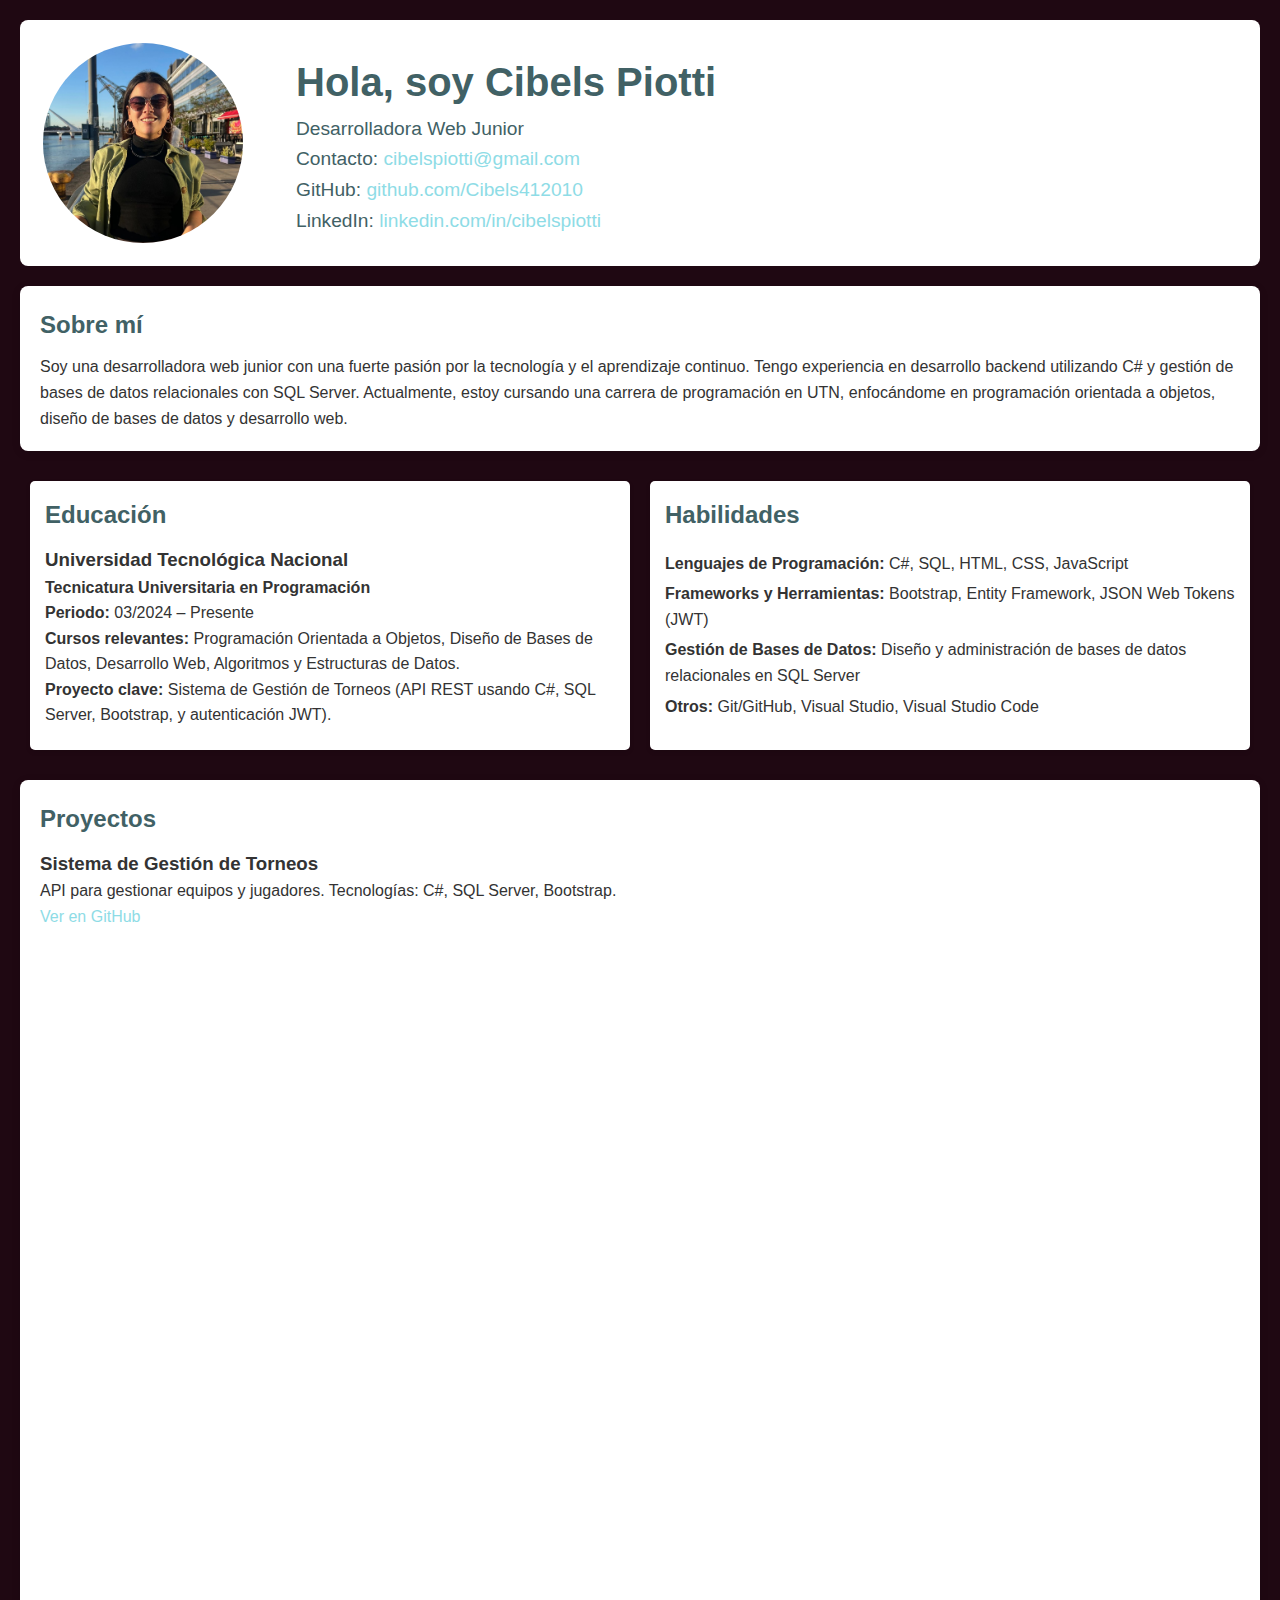
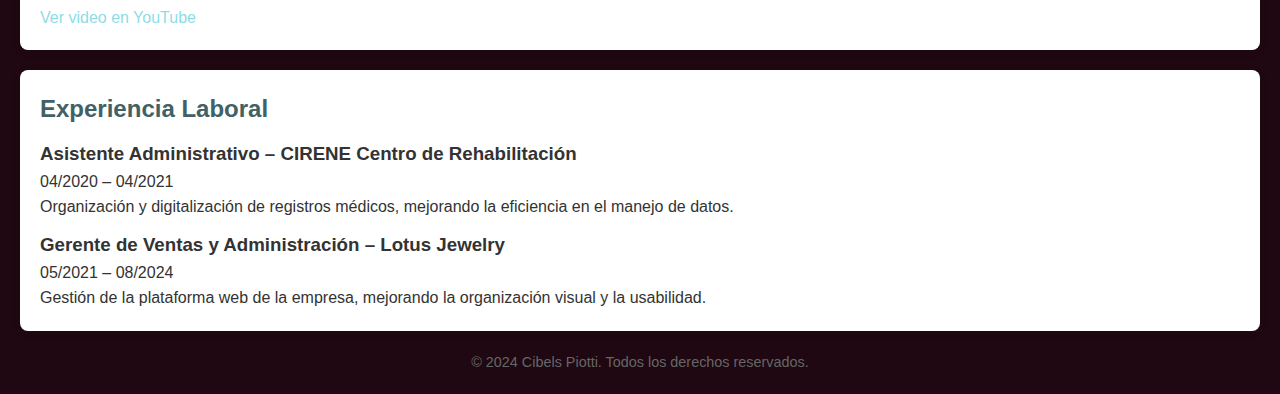
<file: index.html>
<!DOCTYPE html>
<html lang="en">
<head>
    <meta charset="UTF-8">
    <meta name="viewport" content="width=device-width, initial-scale=1.0">
    <link rel="stylesheet" type="text/css" href="styles.css">
    <title>Cibels Piotti - Portfolio</title>
</head>
<body>
    <header>
        <div class="header-container">
            <img src="images/2PerfilPicture.jpeg" alt="Cibels Piotti" class="profile-pic">
            <div class="header-text">
                <h1>Hola, soy Cibels Piotti</h1>
                <p>Desarrolladora Web Junior</p>
                <p>Contacto: <a href="mailto:cibelspiotti@gmail.com">cibelspiotti@gmail.com</a></p>
                <p>GitHub: <a href="https://github.com/Cibels412010">github.com/Cibels412010</a></p>
                <p>LinkedIn: <a href="https://linkedin.com/in/cibelspiotti">linkedin.com/in/cibelspiotti</a></p>
            </div>
        </div>
    </header>
    
    <section id="about">
        <h2>Sobre mí</h2>
        <p>Soy una desarrolladora web junior con una fuerte pasión por la tecnología y el aprendizaje continuo. Tengo experiencia en desarrollo backend utilizando C# y gestión de bases de datos relacionales con SQL Server. Actualmente, estoy cursando una carrera de programación en UTN, enfocándome en programación orientada a objetos, diseño de bases de datos y desarrollo web.</p>
    </section>
    <div id="skills-education">

        <section id="education" class="card">
            <div >
            <h2>Educación</h2>
                <h3>Universidad Tecnológica Nacional</h3>
                <p><strong>Tecnicatura Universitaria en Programación</strong></p>
                <p><strong>Periodo:</strong> 03/2024 – Presente</p>
                <p><strong>Cursos relevantes:</strong> Programación Orientada a Objetos, Diseño de Bases de Datos, Desarrollo Web, Algoritmos y Estructuras de Datos.</p>
                <p><strong>Proyecto clave:</strong> Sistema de Gestión de Torneos (API REST usando C#, SQL Server, Bootstrap, y autenticación JWT).</p>
            </div>
        </section>
        <section id="skills" class="card">
            <div >
                <h2>Habilidades</h2>
                <ul>
                    <li><strong>Lenguajes de Programación:</strong> C#, SQL, HTML, CSS, JavaScript</li>
                    <li><strong>Frameworks y Herramientas:</strong> Bootstrap, Entity Framework, JSON Web Tokens (JWT)</li>
                    <li><strong>Gestión de Bases de Datos:</strong> Diseño y administración de bases de datos relacionales en SQL Server</li>
                    <li><strong>Otros: </strong>Git/GitHub, Visual Studio, Visual Studio Code</li>
                </ul>
            </div>
        </section>
    </div>

    <section id="projects">
        <h2>Proyectos</h2>
        <div>
            <h3>Sistema de Gestión de Torneos</h3>
            <p>API para gestionar equipos y jugadores. Tecnologías: C#, SQL Server, Bootstrap.</p>
            <a href="https://github.com/Cibels412010/Torneo">Ver en GitHub</a>
            <div class="video-container">
                <iframe width="560" height="315" src="https://www.youtube.com/embed/TxNIXF7Zhr8" frameborder="0" allowfullscreen></iframe>
            </div>
            <p><a href="https://youtu.be/TxNIXF7Zhr8" target="_blank">Ver video en YouTube</a></p>
        </div>
        <!-- <div>
            <h3>Simulador de Inventario</h3>
            <p>Proyecto académico que conecta una base de datos SQL Server a un backend en C#.</p>
            <a href="https://github.com/Cibels412010/simulador-inventario">Ver en GitHub</a>
        </div> -->
    </section>

    <section id="experience">
        <h2>Experiencia Laboral</h2>
        <div>
            <h3>Asistente Administrativo – CIRENE Centro de Rehabilitación</h3>
            <p>04/2020 – 04/2021</p>
            <p>Organización y digitalización de registros médicos, mejorando la eficiencia en el manejo de datos.</p>
        </div>
        <div>
            <h3>Gerente de Ventas y Administración – Lotus Jewelry</h3>
            <p>05/2021 – 08/2024</p>
            <p>Gestión de la plataforma web de la empresa, mejorando la organización visual y la usabilidad.</p>
        </div>
    </section>

    <footer>
        <p>&copy; 2024 Cibels Piotti. Todos los derechos reservados.</p>
    </footer>
</body>
</html>
</file>
<file: styles.css>
/* index.css */

/* Reset some default styles */
body, h1, h2, h3, p {
    margin: 0;
    padding: 0;
}

body {
    font-family: Arial, sans-serif;
    line-height: 1.6;
    background-color: #1F0812;
    color: #333;
    padding: 20px;
}

header {
    background: white;
    color: #416165;
    padding: 20px;
    text-align: left;
    border-radius: 8px;
}

header h1 {
    font-size: 2.5em;
}

header p {
    font-size: 1.2em;
}

section {
    margin: 20px 0;
    padding: 20px;
    background: white;
    border-radius: 8px; /* Bordes redondeados */
    box-shadow: 0 2px 10px rgba(0, 0, 0, 0.1);
}
.header-container {
    display: flex; /* Utiliza flexbox para alinear los elementos */
    align-items: center; /* Centra verticalmente los elementos */
}

.profile-pic {
    width: 200px; /* Ajusta el tamaño según sea necesario */
    height: auto; /* Mantiene la proporción de la imagen */
    border-radius: 50%; /* Hace que la imagen sea circular */
    margin-right: 50px; /* Espacio entre la imagen y el texto */
    border: 3px solid white;
}



h2 {
    color:#416165;
    margin-bottom: 10px;
}

h3 {
    margin-top: 10px;
    color: #333;
}

ul {
    list-style-type: none;
    padding: 0;
}

ul li {
    margin: 5px 0;
}

a {
    color: #8EDCE6;
    text-decoration: none;
}
#skills-education {
    display: flex; /* Utiliza flexbox para alinear las secciones */
    justify-content: space-between; /* Espacio entre las secciones */
    margin: 0px; /* Margen alrededor de la sección */
}

.card {
    flex: 1; /* Permite que las tarjetas ocupen el mismo espacio */
    margin: 10px; /* Margen entre las tarjetas */
    padding: 15px;
    border-radius: 5px; /* Bordes redondeados */
    box-shadow: 0 2px 5px rgba(0, 0, 0, 0.1); /* Sombra para un efecto de elevación */
}

a:hover {
    text-decoration: underline;
}

.video-container {
    position: relative;
    padding-bottom: 56.25%; /* 16:9 Aspect Ratio */
    height: 0;
    overflow: hidden;
}

.video-container iframe {
    position: absolute;
    top: 0;
    left: 0;
    width: 100%;
    height: 100%;
}

footer {
    text-align: center;
    margin-top: 20px;
    font-size: 0.9em;
    color: #666;
}

/* Media Queries para Responsividad */
@media (max-width: 768px) {
    #skills-education {
        flex-direction: column; /* Cambia a columna en pantallas pequeñas */
    }

    .card {
        margin: 10px 0; /* Margen vertical entre tarjetas */
    }

    .header-container {
        flex-direction: column; /* Cambia a columna en pantallas pequeñas */
        align-items: center; /* Centra los elementos */
    }

    .profile-pic {
        margin-right: 0; /* Elimina el margen derecho en pantallas pequeñas */
        margin-bottom: 20px; /* Agrega margen inferior para separación */
    }
}

@media (max-width: 480px) {
    header h1 {
        font-size: 2em; /* Reduce el tamaño del título en pantallas muy pequeñas */
    }

    header p {
        font-size: 1em; /* Reduce el tamaño del texto en pantallas muy pequeñas */
    }

    .profile-pic {
        width: 150px; /* Ajusta el tamaño de la imagen en pantallas pequeñas */
    }
}
</file>
